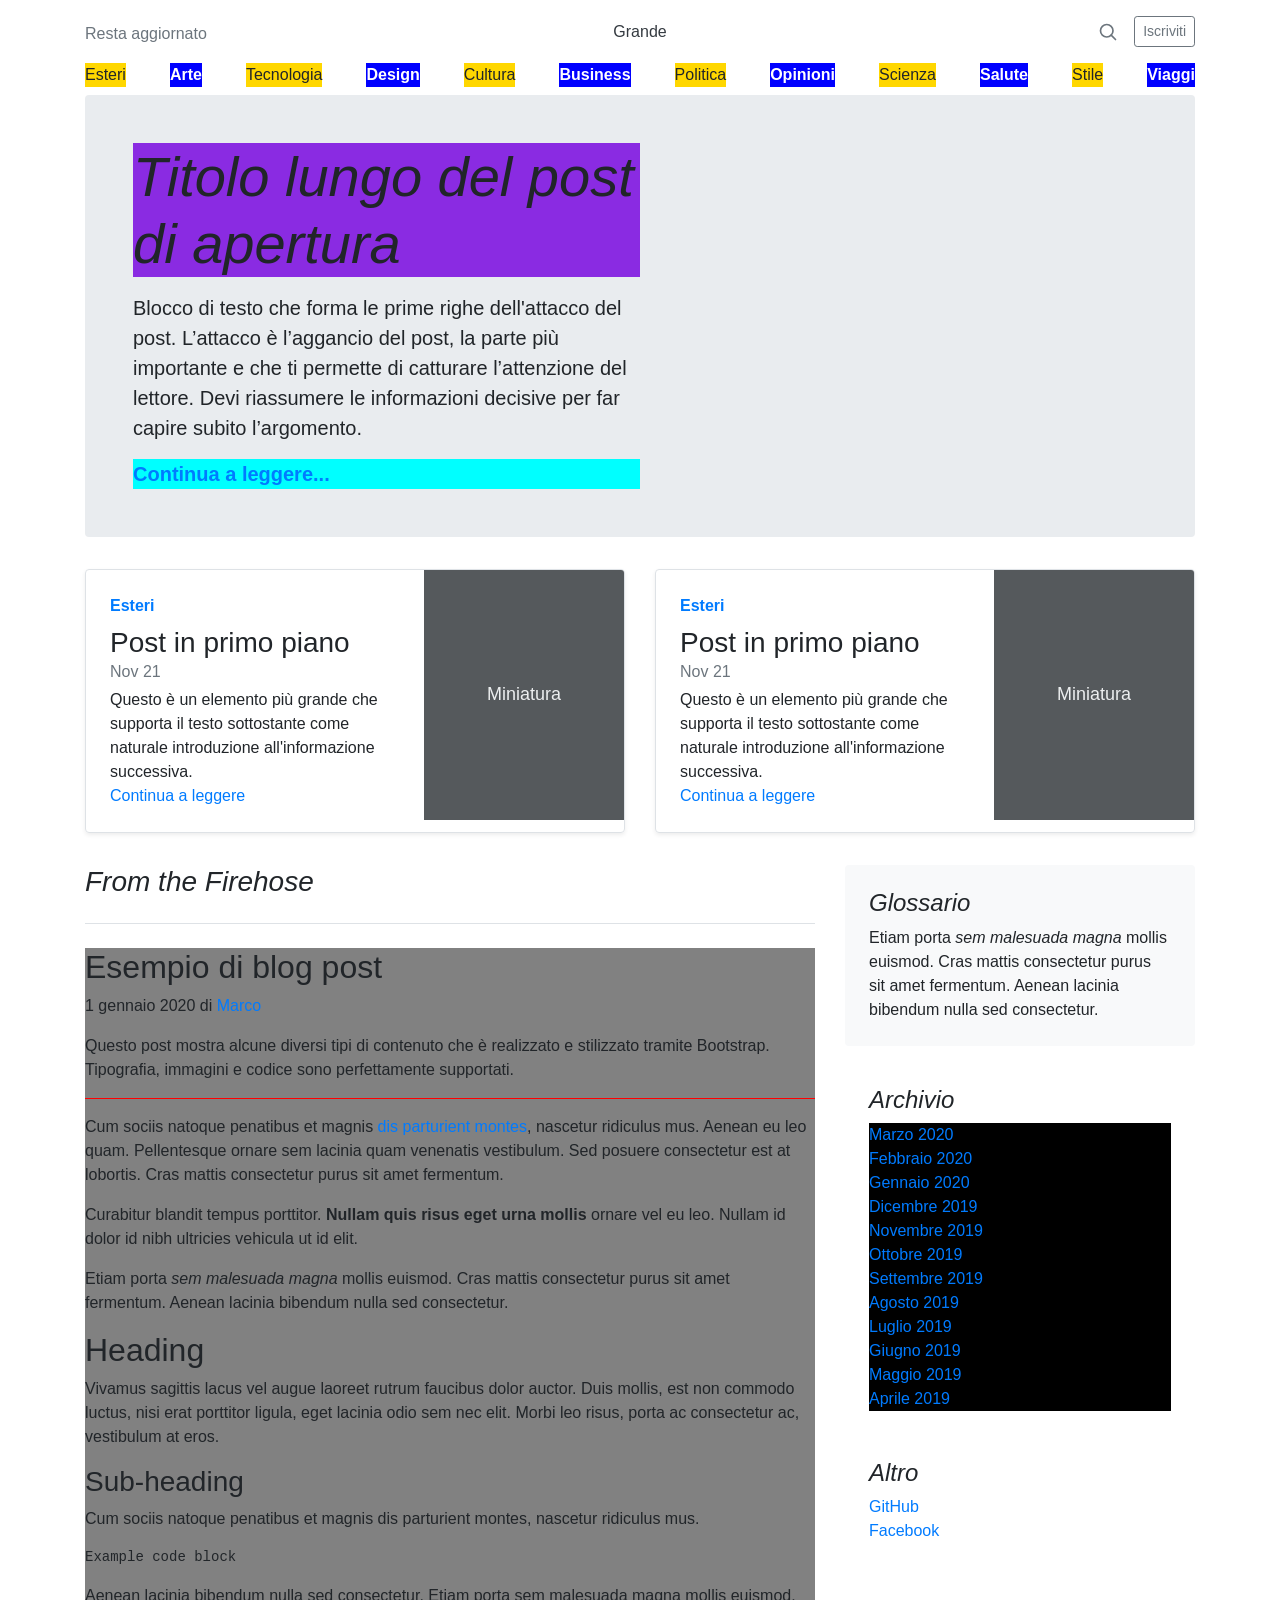
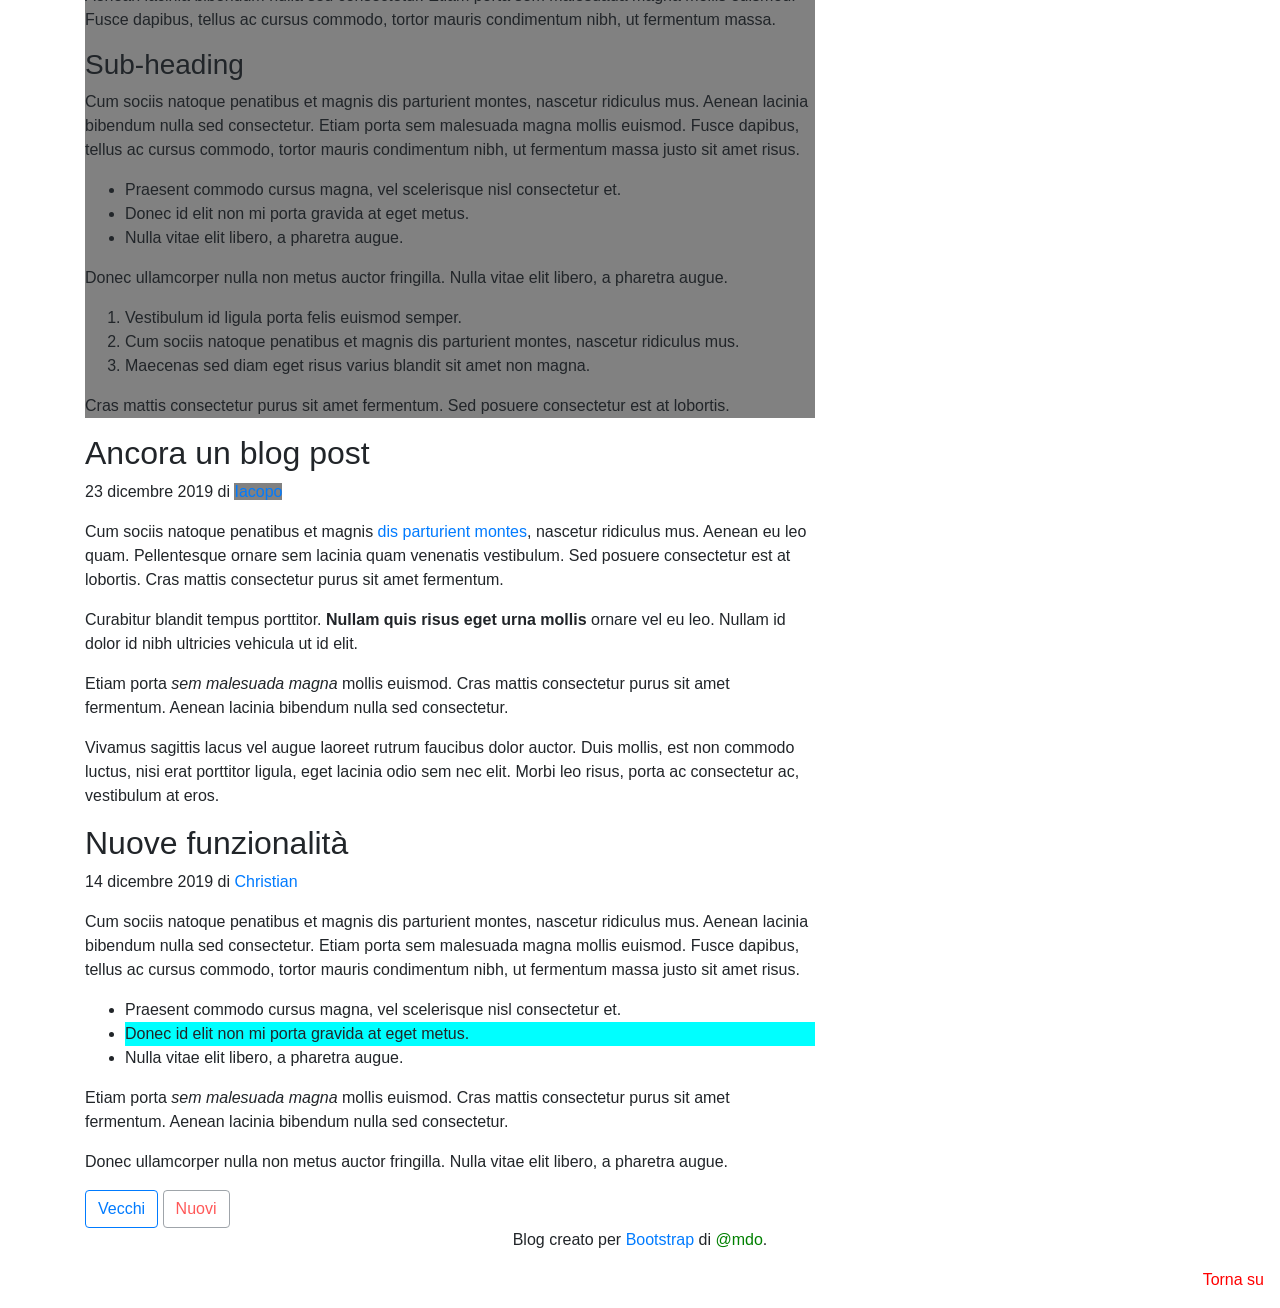
<file: index.html>
<!-- I selettori CSS ti aiutano a selezionare elementi HTML tramite CSS e JavaScript.

Con questi esercizi farai pratica nell'utilizzarli sia per modificare lo stile di elementi HTML sia nel selezionarli per manipolarli via JavaScript
I selettori CSS sono estremamente utili per selezionare nodi del DOM con precisione grazie al fatto che funzionano perfettamente con querySelector,
senza necessità di scrivere algoritmi più complessi per arrivare allo stesso risultato.


IMPORTANTE: NON PUOI inserire classi o id aggiuntivi nell'HTML, devi usare solo quello che già c'è. Non puoi cambiare la struttura in nessuna maniera. L'obiettivo è quello di usare Selettori e Combinatori per arrivare a selezionare l'elemento di interesse per poi manipolarlo nello stile o nella struttura con JS.

Per testare i Selettori CSS puoi cambiare all'elemento che stai cercando di selezionare il colore, colore di sfondo, aggiungere un bordo colorato ecc. Se il selettore è corretto vedrai applicare quello stile all'elemento, se non succede significa che il selettore non è corretto o qualche altra regola CSS sta prevalendo. Controlla sempre dall'inspector del browser.

ESERCIZIO 1) Crea un selettore per selezionare l'<h1> nella sezione "hero", ovvero nel jumbotron
ESERCIZIO 2) Crea un selettore per selezionare tutti i figli dell'elemento navbar
ESERCIZIO 3) Crea un selettore per selezionare il link "Continua a leggere" del jumbotron
ESERCIZIO 4) Crea un selettore per selezionare il primo blog post
ESERCIZIO 5) Crea un selettore per selezionare l'<hr> del primo blog post e colorarlo di rosso
ESERCIZIO 6) Crea un selettore per selezionare i link pari della navbar
ESERCIZIO 7) Crea un selettore per selezionare tutti gli <li> della prima "ordered-list" della sidebar ("Archivio")
ESERCIZIO 8) Crea un selettore per selezionare l'autore del secondo blog post
ESERCIZIO 9) Crea un selettore per selezionare il secondo <li> della lista del terzo blog post
ESERCIZIO 10) Crea un selettore per selezionare il link "Torna su" che trovi a fondo pagina nell'angolo in basso a destra
ESERCIZIO 11) Crea un selettore per selezionare il bottone "Nuovi" che trovi in basso
ESERCIZIO 12) Crea un selettore per selezionare il secondo link del footer

...scorri in fondo fino allo <script> per trovare gli esercizi di JavaScript

 -->
<!DOCTYPE html>
<html lang="en">


<head>
    <style>

    </style>
    <meta charset="utf-8" />
    <meta name="viewport" content="width=device-width, initial-scale=1, shrink-to-fit=no" />
    <meta name="description" content="" />
    <meta name="author" content="Mark Otto, Jacob Thornton, and Bootstrap contributors" />
    <meta name="generator" content="Jekyll v3.8.5" />
    <title>Template di un blog · Bootstrap</title>

    <link rel="canonical" href="https://getbootstrap.com/docs/4.3/examples/blog/" />

    <!-- Bootstrap core CSS -->
    <link rel="stylesheet" href="https://stackpath.bootstrapcdn.com/bootstrap/4.3.1/css/bootstrap.min.css"
        integrity="sha384-ggOyR0iXCbMQv3Xipma34MD+dH/1fQ784/j6cY/iJTQUOhcWr7x9JvoRxT2MZw1T" crossorigin="anonymous" />
    <link rel="stylesheet" href="./assets/css/styles.css">
    <style>
        .bd-placeholder-img {
            font-size: 1.125rem;
            text-anchor: middle;
            -webkit-user-select: none;
            -moz-user-select: none;
            -ms-user-select: none;
            user-select: none;
        }

        @media (min-width: 768px) {
            .bd-placeholder-img-lg {
                font-size: 3.5rem;
            }
        }
    </style>
    <link href="https://fonts.googleapis.com/css?family=Playfair+Display:700,900" rel="stylesheet" />
</head>

<body>
    <div class="container">
        <header class="blog-header py-3">
            <div class="row flex-nowrap justify-content-between align-items-center">
                <div class="col-4 pt-1">
                    <a class="text-muted" href="#">Resta aggiornato</a>
                </div>
                <div class="col-4 text-center">
                    <a class="blog-header-logo text-dark" href="#">Grande</a>
                </div>
                <div class="col-4 d-flex justify-content-end align-items-center">
                    <a class="text-muted" href="#">
                        <svg xmlns="http://www.w3.org/2000/svg" width="20" height="20" fill="none" stroke="currentColor"
                            stroke-linecap="round" stroke-linejoin="round" stroke-width="2" class="mx-3" role="img"
                            viewBox="0 0 24 24" focusable="false">
                            <title>Cerca</title>
                            <circle cx="10.5" cy="10.5" r="7.5" />
                            <path d="M21 21l-5.2-5.2" />
                        </svg>
                    </a>
                    <a class="btn btn-sm btn-outline-secondary" href="#">Iscriviti</a>
                </div>
            </div>
        </header>

        <nav class="nav d-flex justify-content-between mb-2">
            <span>Esteri</span>
            <span>Arte</span>
            <span>Tecnologia</span>
            <span>Design</span>
            <span>Cultura</span>
            <span>Business</span>
            <span>Politica</span>
            <span>Opinioni</span>
            <span>Scienza</span>
            <span>Salute</span>
            <span>Stile</span>
            <span>Viaggi</span>
        </nav>

        <div class="jumbotron p-4 p-md-5 rounded ">
            <div class="col-md-6 px-0">
                <h1 class="display-4 font-italic">
                    Titolo lungo del post di apertura
                </h1>
                <p class="lead my-3">
                    Blocco di testo che forma le prime righe dell'attacco del post.
                    L’attacco è l’aggancio del post, la parte più importante e che ti permette di catturare l’attenzione
                    del lettore. Devi riassumere le informazioni decisive per far capire subito l’argomento.
                </p>
                <p class="lead mb-0">
                    <a href="#" class="font-weight-bold">Continua a leggere...</a>
                </p>
            </div>
        </div>

        <div class="row mb-2">
            <div class="col-md-6">
                <div
                    class="row no-gutters border rounded overflow-hidden flex-md-row mb-4 shadow-sm h-md-250 position-relative">
                    <div class="col p-4 d-flex flex-column position-static">
                        <strong class="d-inline-block mb-2 text-primary">Esteri</strong>
                        <h3 class="mb-0">Post in primo piano</h3>
                        <div class="mb-1 text-muted">Nov 21</div>
                        <p class="card-text mb-auto">
                            Questo è un elemento più grande che supporta il testo sottostante come naturale introduzione
                            all'informazione successiva.
                        </p>
                        <a href="#" class="stretched-link">Continua a leggere</a>
                    </div>
                    <div class="col-auto d-none d-lg-block">
                        <svg class="bd-placeholder-img" width="200" height="250" xmlns="http://www.w3.org/2000/svg"
                            preserveAspectRatio="xMidYMid slice" focusable="false" role="img"
                            aria-label="Placeholder: Thumbnail">
                            <title>Placeholder</title>
                            <rect width="100%" height="100%" fill="#55595c" />
                            <text x="50%" y="50%" fill="#eceeef" dy=".3em">Miniatura</text>
                        </svg>
                    </div>
                </div>
            </div>
            <div class="col-md-6">
                <div
                    class="row no-gutters border rounded overflow-hidden flex-md-row mb-4 shadow-sm h-md-250 position-relative">
                    <div class="col p-4 d-flex flex-column position-static">
                        <strong class="d-inline-block mb-2 text-primary">Esteri</strong>
                        <h3 class="mb-0">Post in primo piano</h3>
                        <div class="mb-1 text-muted">Nov 21</div>
                        <p class="card-text mb-auto">
                            Questo è un elemento più grande che supporta il testo sottostante come naturale introduzione
                            all'informazione successiva.
                        </p>
                        <a href="#" class="stretched-link">Continua a leggere</a>
                    </div>
                    <div class="col-auto d-none d-lg-block">
                        <svg class="bd-placeholder-img" width="200" height="250" xmlns="http://www.w3.org/2000/svg"
                            preserveAspectRatio="xMidYMid slice" focusable="false" role="img"
                            aria-label="Placeholder: Thumbnail">
                            <title>Placeholder</title>
                            <rect width="100%" height="100%" fill="#55595c" />
                            <text x="50%" y="50%" fill="#eceeef" dy=".3em">Miniatura</text>
                        </svg>
                    </div>
                </div>
            </div>
        </div>
    </div>

    <main role="main" class="container">
        <div class="row">
            <div class="col-md-8 blog-main">
                <h3 class="pb-4 mb-4 font-italic border-bottom">From the Firehose</h3>

                <div class="blog-post">
                    <h2 class="blog-post-title">Esempio di blog post</h2>
                    <p class="blog-post-meta">
                        1 gennaio 2020 di <a href="#">Marco</a>
                    </p>

                    <p>
                        Questo post mostra alcune diversi tipi di contenuto che è realizzato e stilizzato tramite
                        Bootstrap. Tipografia, immagini e codice sono perfettamente supportati.
                    </p>
                    <hr />
                    <p>
                        Cum sociis natoque penatibus et magnis
                        <a href="#">dis parturient montes</a>, nascetur ridiculus mus.
                        Aenean eu leo quam. Pellentesque ornare sem lacinia quam venenatis
                        vestibulum. Sed posuere consectetur est at lobortis. Cras mattis
                        consectetur purus sit amet fermentum.
                    </p>
                    <blockquote>
                        <p>
                            Curabitur blandit tempus porttitor.
                            <strong>Nullam quis risus eget urna mollis</strong> ornare vel
                            eu leo. Nullam id dolor id nibh ultricies vehicula ut id elit.
                        </p>
                    </blockquote>
                    <p>
                        Etiam porta <em>sem malesuada magna</em> mollis euismod. Cras
                        mattis consectetur purus sit amet fermentum. Aenean lacinia
                        bibendum nulla sed consectetur.
                    </p>
                    <h2>Heading</h2>
                    <p>
                        Vivamus sagittis lacus vel augue laoreet rutrum faucibus dolor
                        auctor. Duis mollis, est non commodo luctus, nisi erat porttitor
                        ligula, eget lacinia odio sem nec elit. Morbi leo risus, porta ac
                        consectetur ac, vestibulum at eros.
                    </p>
                    <h3>Sub-heading</h3>
                    <p>
                        Cum sociis natoque penatibus et magnis dis parturient montes,
                        nascetur ridiculus mus.
                    </p>
                    <pre><code>Example code block</code></pre>
                    <p>
                        Aenean lacinia bibendum nulla sed consectetur. Etiam porta sem
                        malesuada magna mollis euismod. Fusce dapibus, tellus ac cursus
                        commodo, tortor mauris condimentum nibh, ut fermentum massa.
                    </p>
                    <h3>Sub-heading</h3>
                    <p>
                        Cum sociis natoque penatibus et magnis dis parturient montes,
                        nascetur ridiculus mus. Aenean lacinia bibendum nulla sed
                        consectetur. Etiam porta sem malesuada magna mollis euismod. Fusce
                        dapibus, tellus ac cursus commodo, tortor mauris condimentum nibh,
                        ut fermentum massa justo sit amet risus.
                    </p>
                    <ul>
                        <li>
                            Praesent commodo cursus magna, vel scelerisque nisl consectetur
                            et.
                        </li>
                        <li>Donec id elit non mi porta gravida at eget metus.</li>
                        <li>Nulla vitae elit libero, a pharetra augue.</li>
                    </ul>
                    <p>
                        Donec ullamcorper nulla non metus auctor fringilla. Nulla vitae
                        elit libero, a pharetra augue.
                    </p>
                    <ol>
                        <li>Vestibulum id ligula porta felis euismod semper.</li>
                        <li>
                            Cum sociis natoque penatibus et magnis dis parturient montes,
                            nascetur ridiculus mus.
                        </li>
                        <li>
                            Maecenas sed diam eget risus varius blandit sit amet non magna.
                        </li>
                    </ol>
                    <p>
                        Cras mattis consectetur purus sit amet fermentum. Sed posuere
                        consectetur est at lobortis.
                    </p>
                </div>
                <!-- /.blog-post -->

                <div class="blog-post">
                    <h2 class="blog-post-title">Ancora un blog post</h2>
                    <p class="blog-post-meta">
                        23 dicembre 2019 di <a href="#">Iacopo</a>
                    </p>

                    <p>
                        Cum sociis natoque penatibus et magnis
                        <a href="#">dis parturient montes</a>, nascetur ridiculus mus.
                        Aenean eu leo quam. Pellentesque ornare sem lacinia quam venenatis
                        vestibulum. Sed posuere consectetur est at lobortis. Cras mattis
                        consectetur purus sit amet fermentum.
                    </p>
                    <blockquote>
                        <p>
                            Curabitur blandit tempus porttitor.
                            <strong>Nullam quis risus eget urna mollis</strong> ornare vel
                            eu leo. Nullam id dolor id nibh ultricies vehicula ut id elit.
                        </p>
                    </blockquote>
                    <p>
                        Etiam porta <em>sem malesuada magna</em> mollis euismod. Cras
                        mattis consectetur purus sit amet fermentum. Aenean lacinia
                        bibendum nulla sed consectetur.
                    </p>
                    <p>
                        Vivamus sagittis lacus vel augue laoreet rutrum faucibus dolor
                        auctor. Duis mollis, est non commodo luctus, nisi erat porttitor
                        ligula, eget lacinia odio sem nec elit. Morbi leo risus, porta ac
                        consectetur ac, vestibulum at eros.
                    </p>
                </div>
                <!-- /.blog-post -->

                <div class="blog-post">
                    <h2 class="blog-post-title">Nuove funzionalità</h2>
                    <p class="blog-post-meta">
                        14 dicembre 2019 di <a href="#">Christian</a>
                    </p>

                    <p>
                        Cum sociis natoque penatibus et magnis dis parturient montes,
                        nascetur ridiculus mus. Aenean lacinia bibendum nulla sed
                        consectetur. Etiam porta sem malesuada magna mollis euismod. Fusce
                        dapibus, tellus ac cursus commodo, tortor mauris condimentum nibh,
                        ut fermentum massa justo sit amet risus.
                    </p>
                    <ul>
                        <li>
                            Praesent commodo cursus magna, vel scelerisque nisl consectetur
                            et.
                        </li>
                        <li>Donec id elit non mi porta gravida at eget metus.</li>
                        <li>Nulla vitae elit libero, a pharetra augue.</li>
                    </ul>
                    <p>
                        Etiam porta <em>sem malesuada magna</em> mollis euismod. Cras
                        mattis consectetur purus sit amet fermentum. Aenean lacinia
                        bibendum nulla sed consectetur.
                    </p>
                    <p>
                        Donec ullamcorper nulla non metus auctor fringilla. Nulla vitae
                        elit libero, a pharetra augue.
                    </p>
                </div>
                <!-- /.blog-post -->

                <nav class="blog-pagination">
                    <a class="btn btn-outline-primary" href="#">Vecchi</a>
                    <a class="btn btn-outline-secondary disabled" href="#" tabindex="-1" aria-disabled="true">Nuovi</a>
                </nav>
            </div>
            <!-- /.blog-main -->

            <aside class="col-md-4 blog-sidebar">
                <div class="p-4 mb-3 bg-light rounded">
                    <h4 class="font-italic">Glossario</h4>
                    <p class="mb-0">
                        Etiam porta <em>sem malesuada magna</em> mollis euismod. Cras
                        mattis consectetur purus sit amet fermentum. Aenean lacinia
                        bibendum nulla sed consectetur.
                    </p>
                </div>

                <div class="p-4">
                    <h4 class="font-italic">Archivio</h4>
                    <ol class="list-unstyled mb-0">
                        <li><a href="#">Marzo 2020</a></li>
                        <li><a href="#">Febbraio 2020</a></li>
                        <li><a href="#">Gennaio 2020</a></li>
                        <li><a href="#">Dicembre 2019</a></li>
                        <li><a href="#">Novembre 2019</a></li>
                        <li><a href="#">Ottobre 2019</a></li>
                        <li><a href="#">Settembre 2019</a></li>
                        <li><a href="#">Agosto 2019</a></li>
                        <li><a href="#">Luglio 2019</a></li>
                        <li><a href="#">Giugno 2019</a></li>
                        <li><a href="#">Maggio 2019</a></li>
                        <li><a href="#">Aprile 2019</a></li>
                    </ol>
                </div>

                <div class="p-4">
                    <h4 class="font-italic">Altro</h4>
                    <ol class="list-unstyled">
                        <li><a href="#">GitHub</a></li>
                        <li><a href="#">Twitter</a></li>
                        <li><a href="#">Facebook</a></li>
                    </ol>
                </div>
            </aside>
            <!-- /.blog-sidebar -->
        </div>
        <!-- /.row -->
    </main>
    <!-- /.container -->

    <footer class="blog-footer">
        <p class="text-center">
            Blog creato per
            <a href="https://getbootstrap.com/">Bootstrap</a> di
            <a href="https://twitter.com/mdo">@mdo</a>.
        </p>
    </footer>

    <a href="#" class="float-right mb-3 mr-3">Torna su</a>
    <script src="./assets/js/script.js">
        /* JS Exercises should go here */

        // EXTRA Crea con JavaScript la funzionalità per rimuovere il link "twitter" sotto alla sezione "Altro" nell'elemento "aside". Deve avvenire al caricamento della pagina, automticamente.
        // EXTRA Crea con JavaScript la funzionalità per rimuovere il corrispondente elemento padre dal DOM cliccando sul link "Continua a leggere".
        // EXTRA Crea con JavaScript la funzionalità per creare un alert col nome dell'autore ogni volta che il cursore passa sopra l'autore del post.

    </script>
</body>

</html>
</file>
<file: assets/css/styles.css>
/*ESERCIZIO 1*/
.jumbotron h1 {
  background-color: blueviolet;
}

/*ESERCIZIO 2*/
nav > * {
  background-color: gold;
}

/*ESERCIZIO 3*/
.jumbotron p:last-child {
  background-color: aqua;
}

/*ESERCIZIO 4*/
.blog-post:nth-of-type(1) {
  background-color: rgb(129, 129, 129);
}

/*ESERCIZIO 5*/
.blog-post:nth-of-type(1) hr {
  border-color: red;
}

/*ESERCIZIO 6*/
.nav span:nth-child(even) {
  color: white;
  font-weight: 600;
  background-color: blue;
}

/*ESERCIZIO 7*/
.blog-sidebar .p-4:nth-of-type(2) .list-unstyled li {
  background-color: black;
}

/*ESERCIZIO 8*/
.blog-post:nth-of-type(2) p:first-of-type a {
  background-color: rgb(129, 129, 129);
}

/*ESERCIZIO 9*/
.blog-post:last-of-type ul li:nth-of-type(2) {
  background-color: aqua;
}

/*ESERCIZIO 10*/
body .float-right {
  color: red;
}

/*ESERCIZIO 11*/
.blog-pagination a:last-of-type {
  color: red;
}

/*ESERCIZIO 12*/
.blog-footer a:last-of-type {
  color: green;
}
</file>
